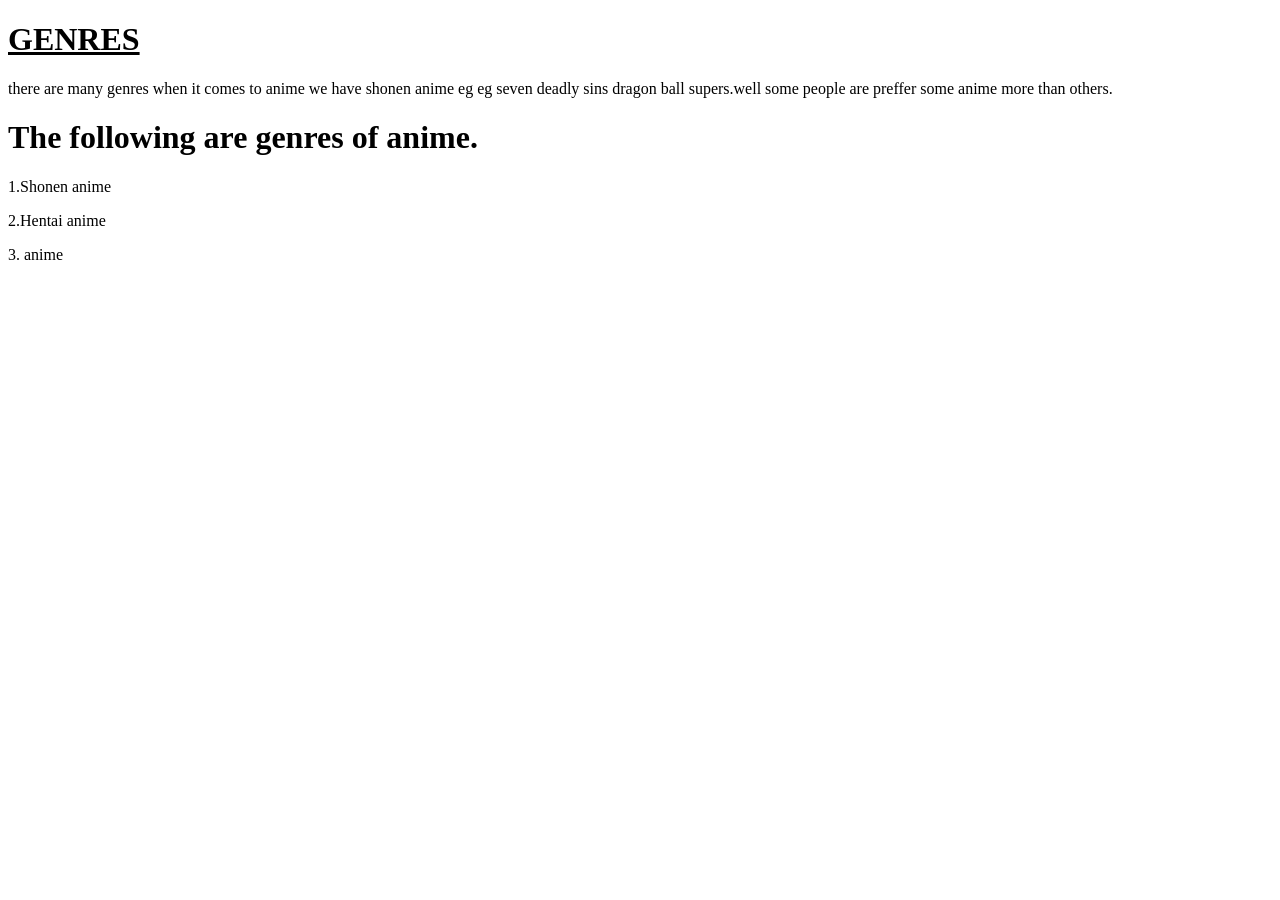
<file: genres of anime.html>
<!DOCTYPE html>
<html lang="en">
<head>
    <meta charset="UTF-8">
    <meta name="viewport" content="width=device-width, initial-scale=1.0">
    <title>GENRES</title>
</head>
<body>
    <h1><U>GENRES</U></h1>
    <p>there are many genres when it comes to anime we have shonen anime eg 
       eg seven deadly sins dragon ball supers.well some people are preffer
       some anime more than others.</p>
       <h1>The following are genres of anime.</h1>
          <p>1.Shonen anime</p>
          <p>2.Hentai anime</p>
          <p>3.       anime</p>
</body>
</html>
</file>
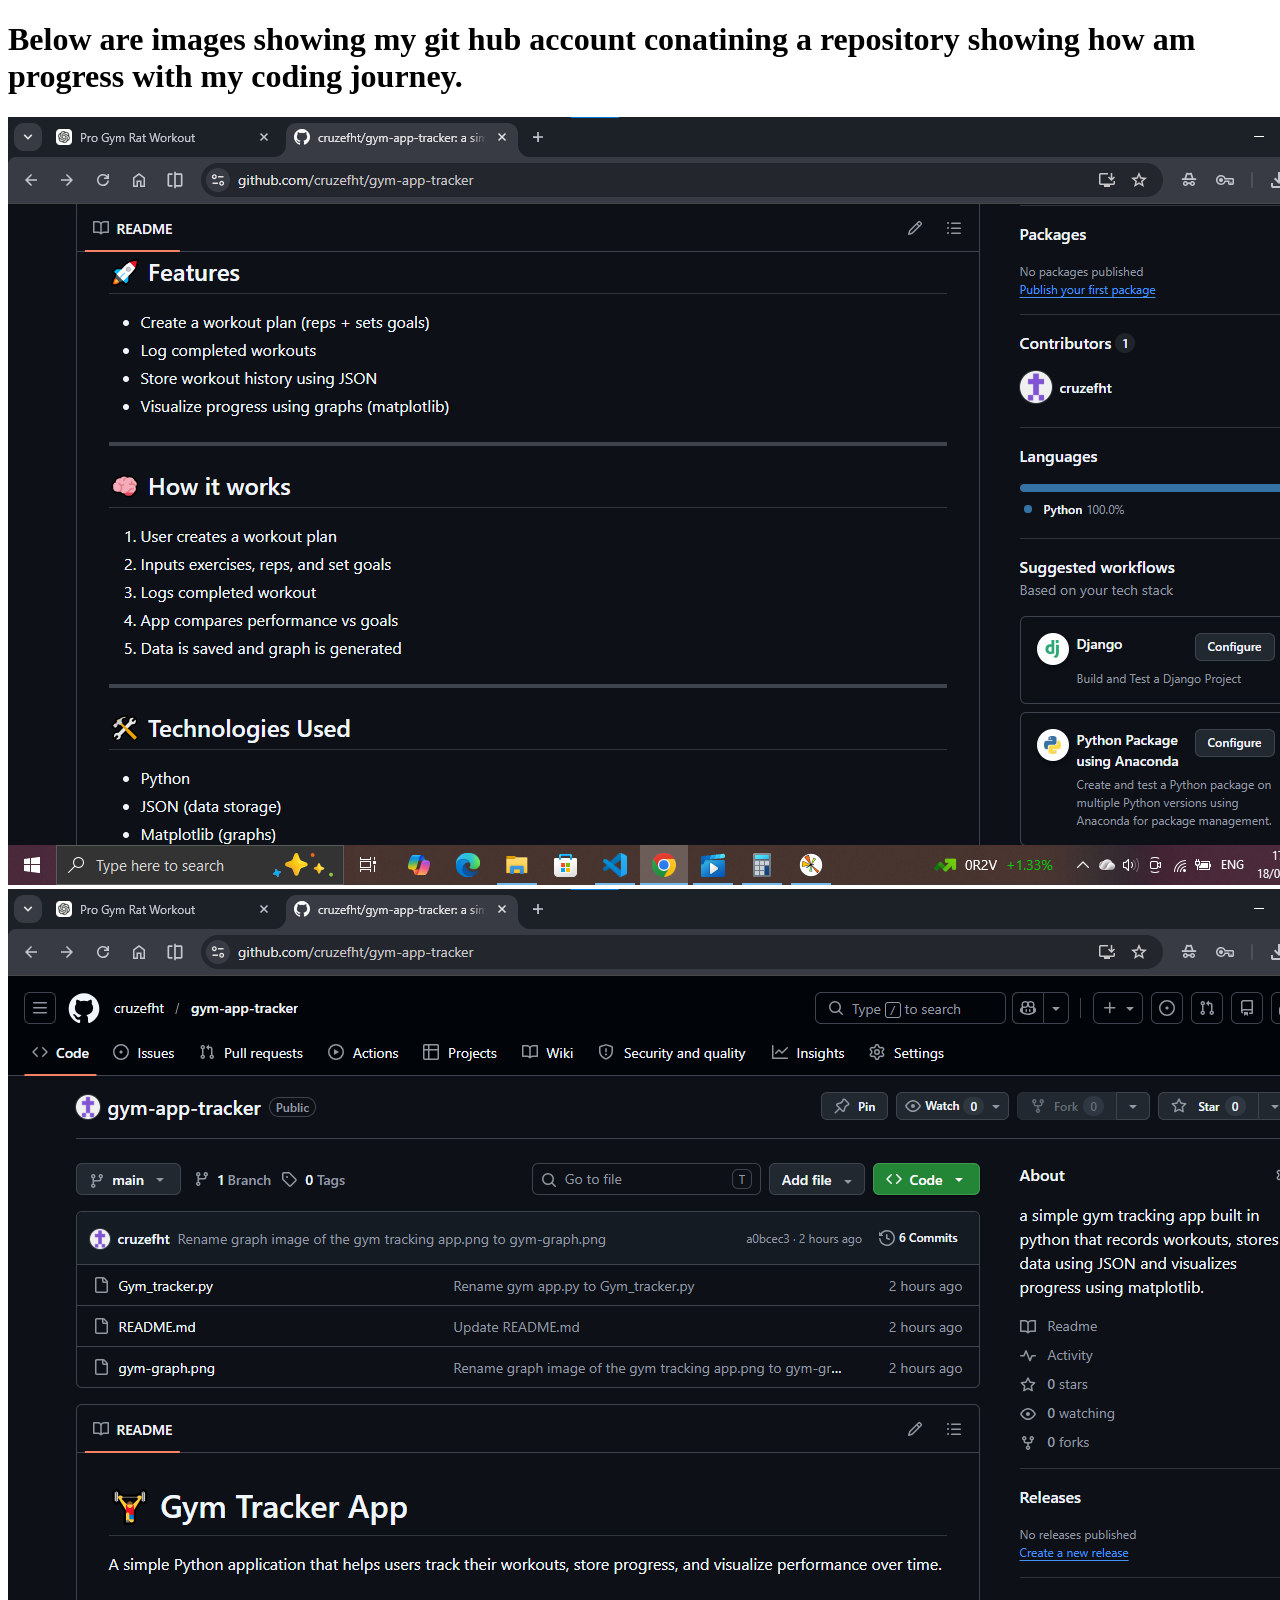
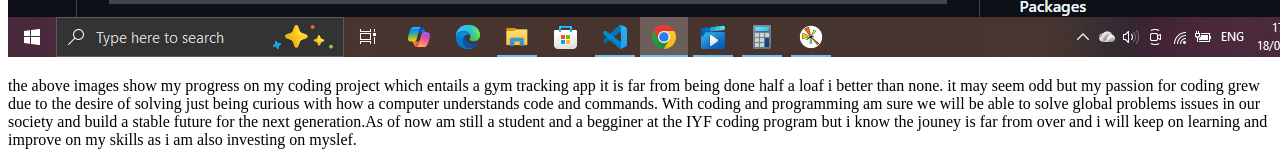
<file: my coding progress.html>
<!DOCTYPE html>
<html lang="en">
<head>
    <meta charset="UTF-8">
    <meta name="viewport" content="width=device-width, initial-scale=1.0">
    <title>MY CODING PROGRESS</title>
</head>
<body>
    <h1>Below are images showing my git hub account conatining a repository showing how am progress with my coding 
        journey.</h1>

    <div class="the-one">
      <div class="row"> 
        <img src="github 2.png">
        <img src="github 1.png"> 
      </div>
    </div>
    <p>the above images show my progress on my coding project which entails a gym tracking app it is far from being done 
        half a loaf i better than none. it may seem odd but my passion for coding grew due to the desire of solving just being 
        curious with how a computer understands code and commands. With coding and programming am sure we will be able to solve global problems 
        issues in our society and build a stable future for the next generation.As of now am still a student and a begginer at the IYF coding program 
        but i know the jouney is far from over and i will keep on learning and improve on my skills as i am also investing on myslef.</p>
    </p>
</body>
</html>
</file>
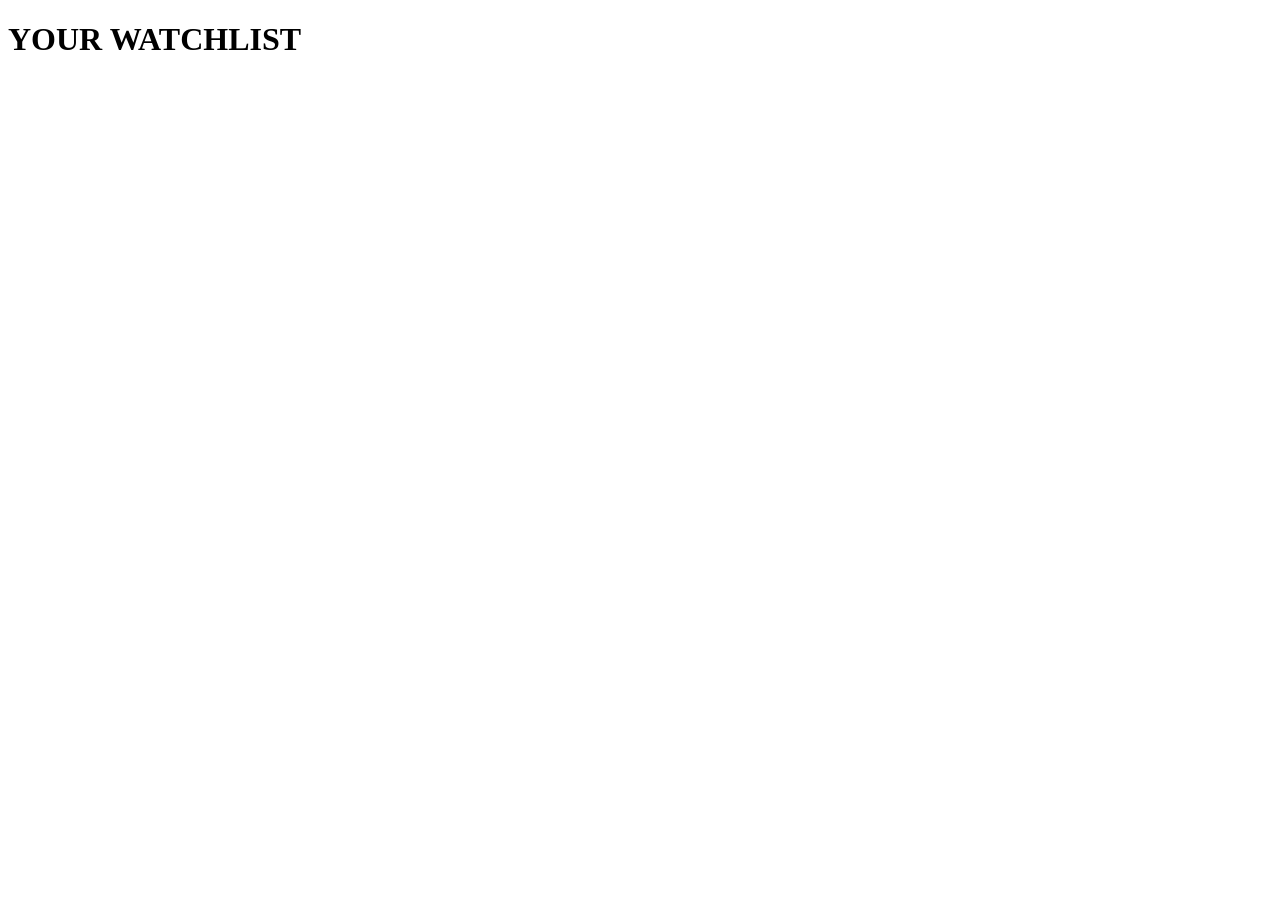
<file: my watch list.html>
<!DOCTYPE html>
<html lang="en">
<head>
    <meta charset="UTF-8">
    <meta name="viewport" content="width=device-width, initial-scale=1.0">
    <title>YOUR WATCH LIST</title>
</head>
<body>
    <h1>YOUR WATCHLIST</h1>
    
</body>
</html>
</file>
